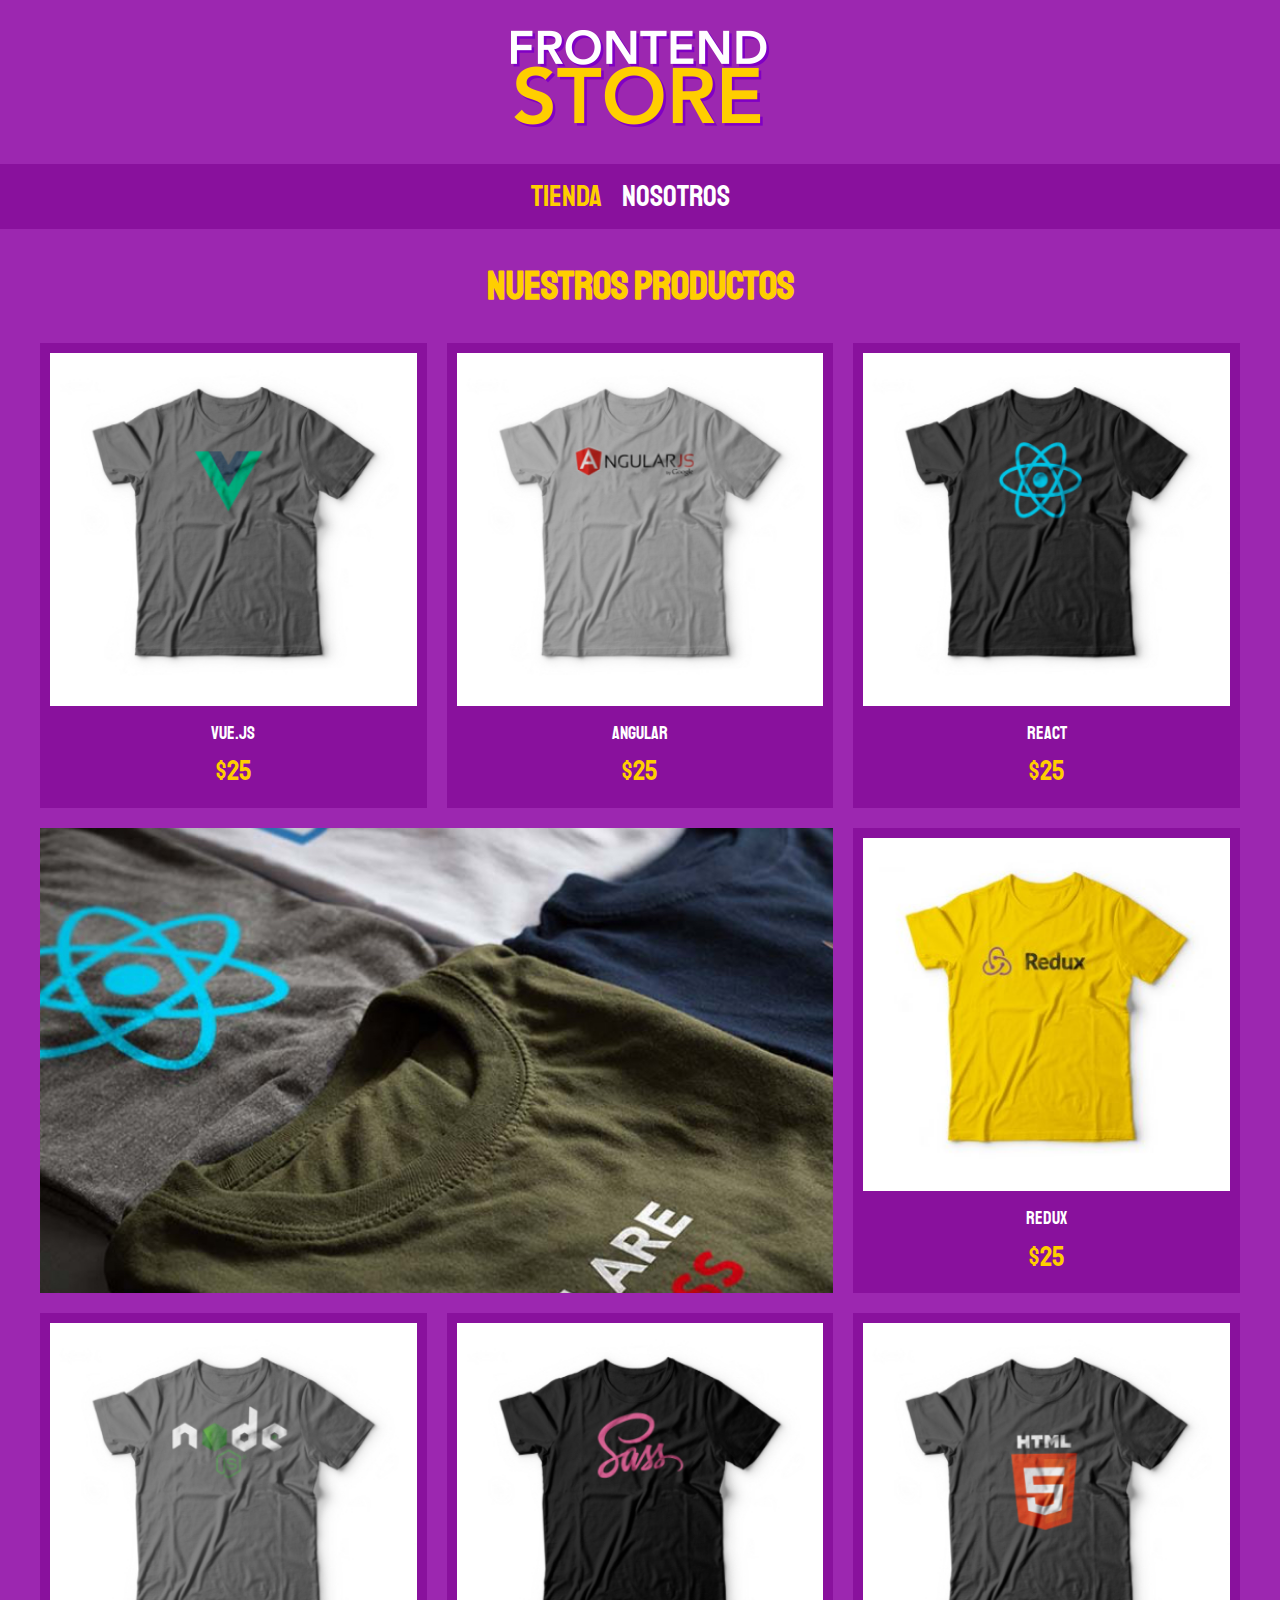
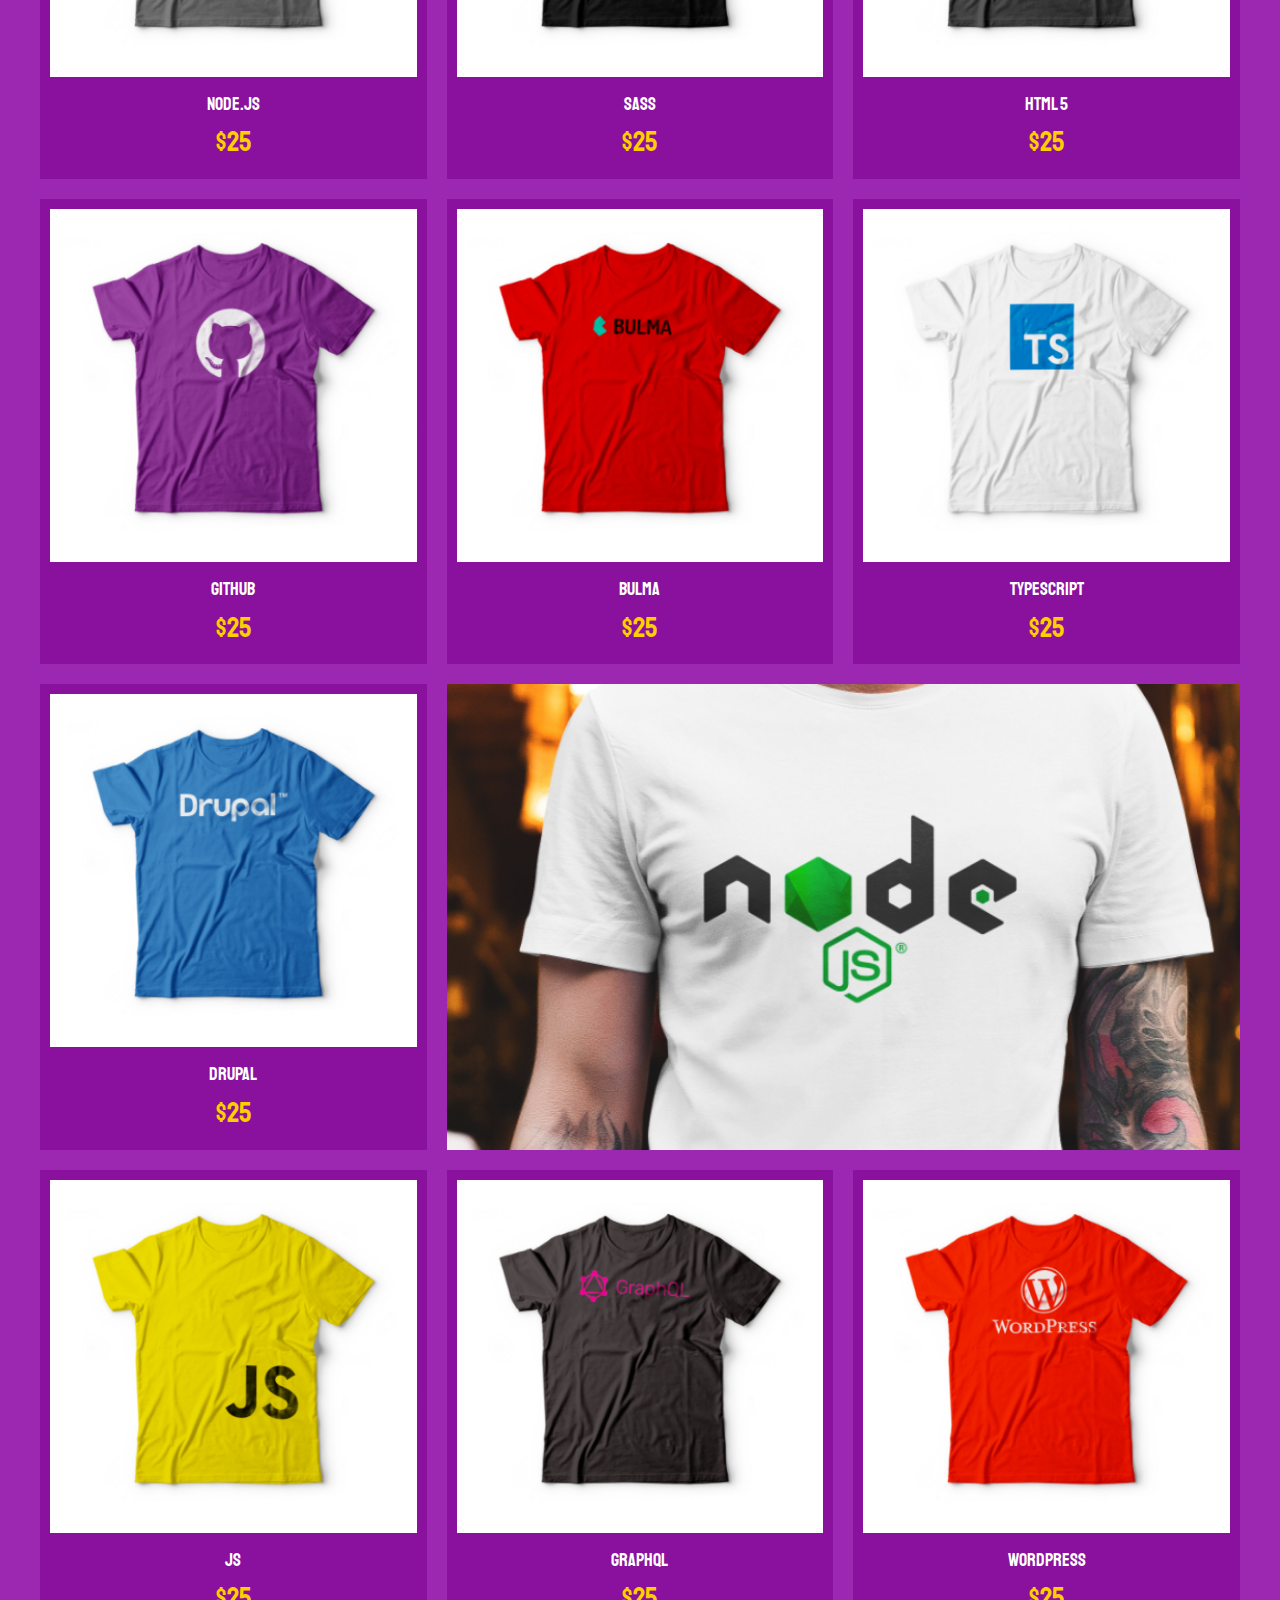
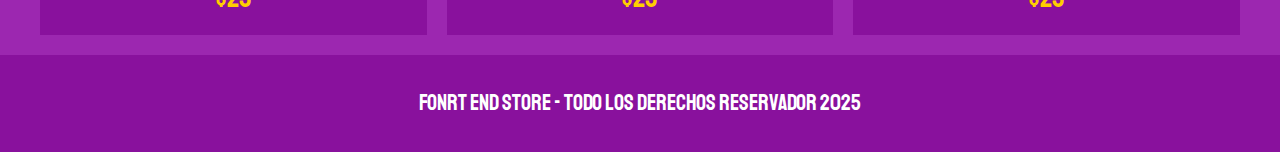
<file: index.html>
<!DOCTYPE html>
<html lang="en">
<head>
    <meta charset="UTF-8">
    <meta name="viewport" content="width=device-width, initial-scale=1.0">
    <title>FrontEnd Store</title>
    <link rel="stylesheet" href="css/normalize.css">
    <link rel="stylesheet" href="css/style.css">
    <link rel="preconnect" href="https://fonts.googleapis.com">
    <link rel="preconnect" href="https://fonts.gstatic.com" crossorigin>
    <link href="https://fonts.googleapis.com/css2?family=Staatliches&display=swap" rel="stylesheet">
</head>
<body>
    <header class="header">
        <a href="index.html">
            <img class="header__logo" src="img/logo.png" alt="Logotipo">
        </a>
    </header>

    <nav class="navegacion">
        <a class="navegacion__enlace navegacion__enlace--activo" href="index.html">Tienda</a> <!--Alt+click donde quieres duplicar-->
        <a class="navegacion__enlace" href="nosotros.html">Nosotros</a>
    </nav>

    <main class="contenedor">
        <h1>Nuestros Productos</h1>

        <div class="grid">
            <div class="producto">
                <a href="producto.html">
                    <img class="producto__imagen" src="img/1.jpg" alt="Imagen Camisa">
                    <div class="producto__informacion">
                        <p class="producto__nombre">Vue.JS</p>
                        <p class="producto__precio">$25</p>
                    </div>
                </a>
            </div><!--Producto-->

            <div class="producto">
                <a href="producto.html">
                    <img class="producto__imagen" src="img/2.jpg" alt="Imagen Camisa">
                    <div class="producto__informacion">
                        <p class="producto__nombre">Angular</p>
                        <p class="producto__precio">$25</p>
                    </div>
                </a>
            </div><!--Producto-->

            <div class="producto">
                <a href="producto.html">
                    <img class="producto__imagen" src="img/3.jpg" alt="Imagen Camisa">
                    <div class="producto__informacion">
                        <p class="producto__nombre">React</p>
                        <p class="producto__precio">$25</p>
                    </div>
                </a>
            </div><!--Producto-->

            <div class="producto">
                <a href="producto.html">
                    <img class="producto__imagen" src="img/4.jpg" alt="Imagen Camisa">
                    <div class="producto__informacion">
                        <p class="producto__nombre">Redux</p>
                        <p class="producto__precio">$25</p>
                    </div>
                </a>
            </div><!--Producto-->

            <div class="producto">
                <a href="producto.html">
                    <img class="producto__imagen" src="img/5.jpg" alt="Imagen Camisa">
                    <div class="producto__informacion">
                        <p class="producto__nombre">Node.js</p>
                        <p class="producto__precio">$25</p>
                    </div>
                </a>
            </div><!--Producto-->

            <div class="producto">
                <a href="producto.html">
                    <img class="producto__imagen" src="img/6.jpg" alt="Imagen Camisa">
                    <div class="producto__informacion">
                        <p class="producto__nombre">Sass</p>
                        <p class="producto__precio">$25</p>
                    </div>
                </a>
            </div><!--Producto-->

            <div class="producto">
                <a href="producto.html">
                    <img class="producto__imagen" src="img/7.jpg" alt="Imagen Camisa">
                    <div class="producto__informacion">
                        <p class="producto__nombre">Html 5</p>
                        <p class="producto__precio">$25</p>
                    </div>
                </a>
            </div><!--Producto-->

            <div class="producto">
                <a href="producto.html">
                    <img class="producto__imagen" src="img/8.jpg" alt="Imagen Camisa">
                    <div class="producto__informacion">
                        <p class="producto__nombre">GitHub</p>
                        <p class="producto__precio">$25</p>
                    </div>
                </a>
            </div><!--Producto-->

            <div class="producto">
                <a href="producto.html">
                    <img class="producto__imagen" src="img/9.jpg" alt="Imagen Camisa">
                    <div class="producto__informacion">
                        <p class="producto__nombre">Bulma</p>
                        <p class="producto__precio">$25</p>
                    </div>
                </a>
            </div><!--Producto-->

            <div class="producto">
                <a href="producto.html">
                    <img class="producto__imagen" src="img/10.jpg" alt="Imagen Camisa">
                    <div class="producto__informacion">
                        <p class="producto__nombre">TypeScript</p>
                        <p class="producto__precio">$25</p>
                    </div>
                </a>
            </div><!--Producto-->

            <div class="producto">
                <a href="producto.html">
                    <img class="producto__imagen" src="img/11.jpg" alt="Imagen Camisa">
                    <div class="producto__informacion">
                        <p class="producto__nombre">Drupal</p>
                        <p class="producto__precio">$25</p>
                    </div>
                </a>
            </div><!--Producto-->

            <div class="producto">
                <a href="producto.html">
                    <img class="producto__imagen" src="img/12.jpg" alt="Imagen Camisa">
                    <div class="producto__informacion">
                        <p class="producto__nombre">JS</p>
                        <p class="producto__precio">$25</p>
                    </div>
                </a>
            </div><!--Producto-->

            <div class="producto">
                <a href="producto.html">
                    <img class="producto__imagen" src="img/13.jpg" alt="Imagen Camisa">
                    <div class="producto__informacion">
                        <p class="producto__nombre">GraphQL</p>
                        <p class="producto__precio">$25</p>
                    </div>
                </a>
            </div><!--Producto-->

            <div class="producto">
                <a href="producto.html">
                    <img class="producto__imagen" src="img/14.jpg" alt="Imagen Camisa">
                    <div class="producto__informacion">
                        <p class="producto__nombre">WordPress</p>
                        <p class="producto__precio">$25</p>
                    </div>
                </a>
            </div><!--Producto-->

            <div class="grafico grafico--camisas">
            </div>

            <div class="grafico grafico--node">
            </div>
        </div>
    </main>

    <footer class="footer">
        <p class="footer__texto">Fonrt End Store - Todo los derechos Reservador 2025</p>
    </footer>
</body>
</html>
</file>
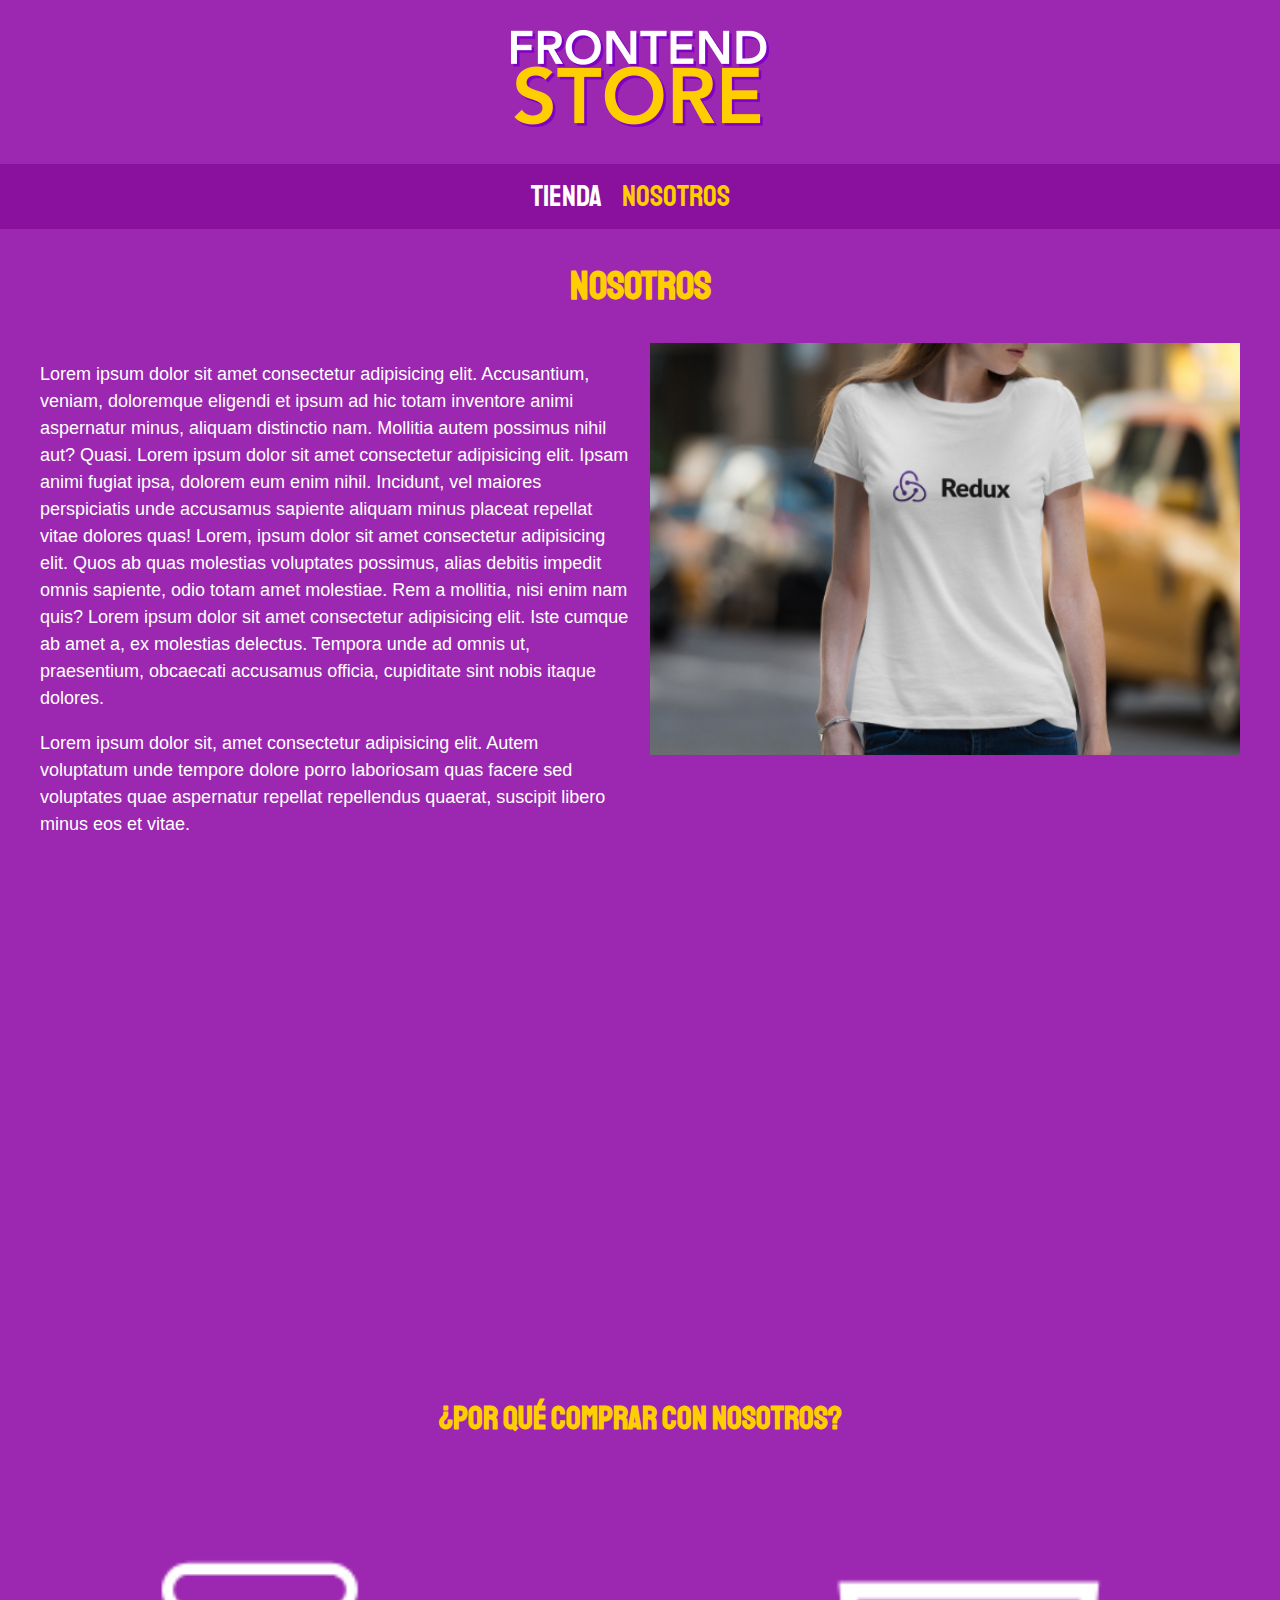
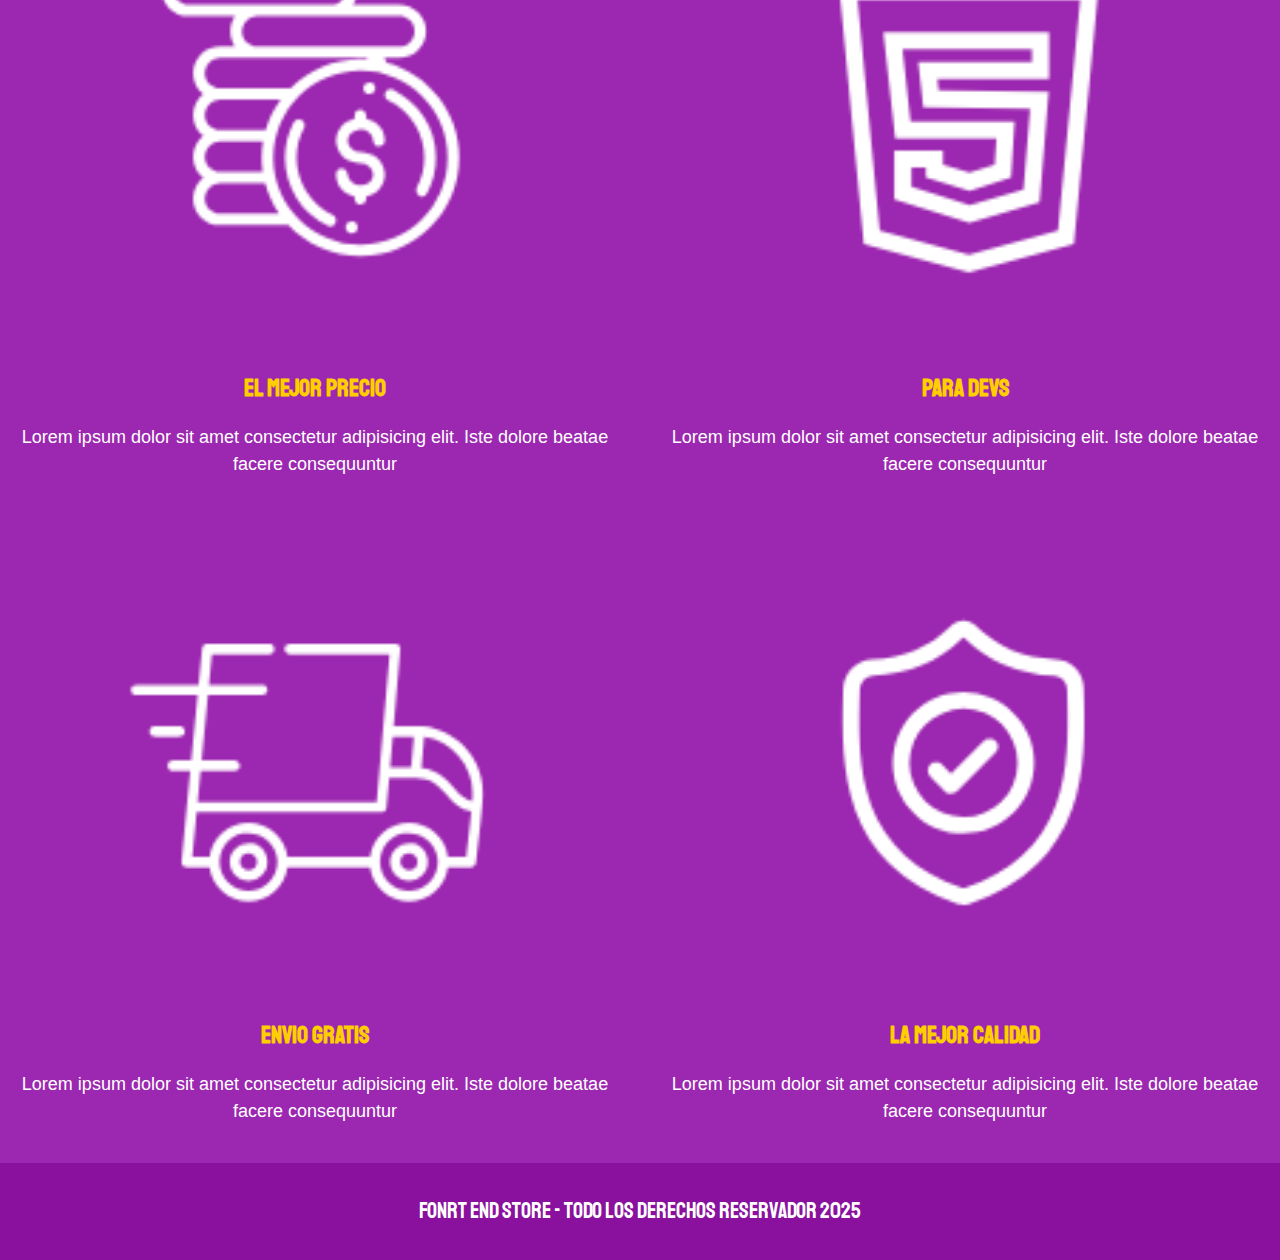
<file: nosotros.html>
<!DOCTYPE html>
<html lang="en">
<head>
    <meta charset="UTF-8">
    <meta name="viewport" content="width=device-width, initial-scale=1.0">
    <title>FrontEnd Store</title>
    <link rel="stylesheet" href="css/normalize.css">
    <link rel="stylesheet" href="css/style.css">
    <link rel="preconnect" href="https://fonts.googleapis.com">
    <link rel="preconnect" href="https://fonts.gstatic.com" crossorigin>
    <link href="https://fonts.googleapis.com/css2?family=Staatliches&display=swap" rel="stylesheet">
</head>
<body>
    <header class="header">
        <a href="index.html">
            <img class="header__logo" src="img/logo.png" alt="Logotipo">
        </a>
    </header>

    <nav class="navegacion">
        <a class="navegacion__enlace" href="index.html">Tienda</a> <!--Alt+click donde quieres duplicar-->
        <a class="navegacion__enlace navegacion__enlace--activo" href="nosotros.html">Nosotros</a>
    </nav>

    <main class="contenedor">
        <h1>Nosotros</h1>

        <div class="nosotros">
            <div class="nosotros__contenido">
                <p>
                    Lorem ipsum dolor sit amet consectetur adipisicing elit. Accusantium, veniam, doloremque eligendi et ipsum ad hic totam inventore animi aspernatur minus, aliquam distinctio nam. Mollitia autem possimus nihil aut? Quasi.
                    Lorem ipsum dolor sit amet consectetur adipisicing elit. Ipsam animi fugiat ipsa, dolorem eum enim nihil. Incidunt, vel maiores perspiciatis unde accusamus sapiente aliquam minus placeat repellat vitae dolores quas!
                    Lorem, ipsum dolor sit amet consectetur adipisicing elit. Quos ab quas molestias voluptates possimus, alias debitis impedit omnis sapiente, odio totam amet molestiae. Rem a mollitia, nisi enim nam quis?
                    Lorem ipsum dolor sit amet consectetur adipisicing elit. Iste cumque ab amet a, ex molestias delectus. Tempora unde ad omnis ut, praesentium, obcaecati accusamus officia, cupiditate sint nobis itaque dolores.
                </p>
                <p>
                    Lorem ipsum dolor sit, amet consectetur adipisicing elit. Autem voluptatum unde tempore dolore porro laboriosam quas facere sed voluptates quae aspernatur repellat repellendus quaerat, suscipit libero minus eos et vitae.
                </p>
            </div>
            <img class="nosotros__imagen" src="img/nosotros.jpg" alt="Imagen nosotros">
        </div>
    </main>

    <section class=""contenedor comprar>
        <h2 class="comprar__titulo">¿Por qué comprar con nosotros?</h2>
        <div class="bloques">
            <div class="bloque">
                <img class="bloque__imagen" src="img/icono_1.png" alt="por qué comprar">
                <h3 class="bloque__titulo">El mejor precio</h3>
                <p>Lorem ipsum dolor sit amet consectetur adipisicing elit. Iste dolore beatae facere consequuntur</p>
            </div><!--bloque-->

            <div class="bloque">
                <img class="bloque__imagen" src="img/icono_2.png" alt="por qué comprar">
                <h3 class="bloque__titulo">Para devs</h3>
                <p>Lorem ipsum dolor sit amet consectetur adipisicing elit. Iste dolore beatae facere consequuntur</p>
            </div><!--bloque-->

            <div class="bloque">
                <img class="bloque__imagen" src="img/icono_3.png" alt="por qué comprar">
                <h3 class="bloque__titulo">Envio gratis</h3>
                <p>Lorem ipsum dolor sit amet consectetur adipisicing elit. Iste dolore beatae facere consequuntur</p>
            </div><!--bloque-->

            <div class="bloque">
                <img class="bloque__imagen" src="img/icono_4.png" alt="por qué comprar">
                <h3 class="bloque__titulo">La mejor calidad</h3>
                <p>Lorem ipsum dolor sit amet consectetur adipisicing elit. Iste dolore beatae facere consequuntur </p>
            </div><!--bloque-->
        </div><!--bloques-->
    </section>

    <footer class="footer">
        <p class="footer__texto">Fonrt End Store - Todo los derechos Reservador 2025</p>
    </footer>
</body>
</html>
</file>
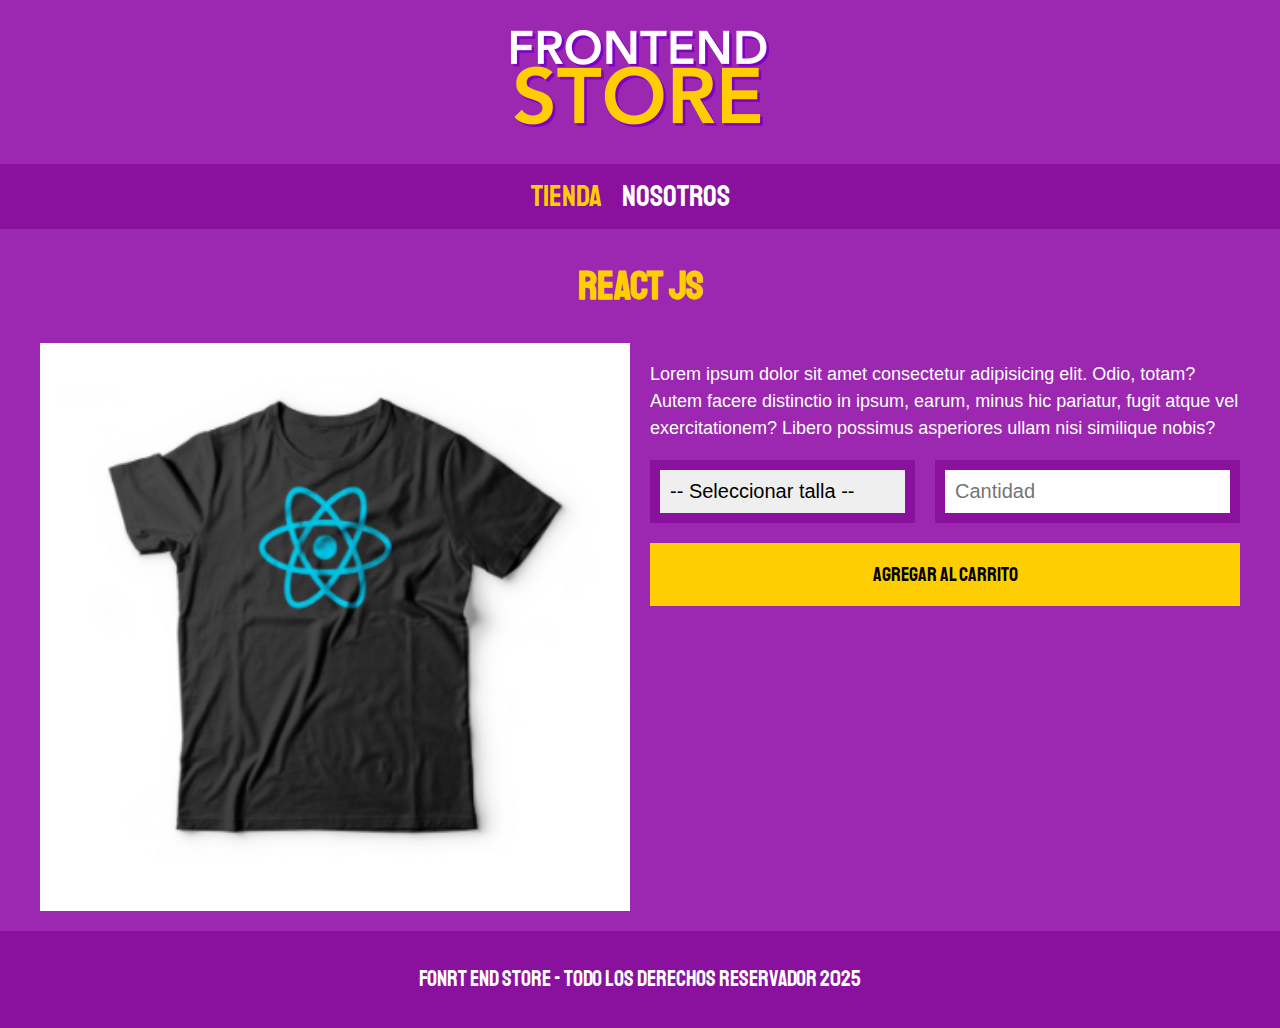
<file: producto.html>
<!DOCTYPE html>
<html lang="en">
<head>
    <meta charset="UTF-8">
    <meta name="viewport" content="width=device-width, initial-scale=1.0">
    <title>FrontEnd Store</title>
    <link rel="stylesheet" href="css/normalize.css">
    <link rel="stylesheet" href="css/style.css">
    <link rel="preconnect" href="https://fonts.googleapis.com">
    <link rel="preconnect" href="https://fonts.gstatic.com" crossorigin>
    <link href="https://fonts.googleapis.com/css2?family=Staatliches&display=swap" rel="stylesheet">
</head>
<body>
    <header class="header">
        <a href="index.html">
            <img class="header__logo" src="img/logo.png" alt="Logotipo">
        </a>
    </header>

    <nav class="navegacion">
        <a class="navegacion__enlace navegacion__enlace--activo" href="index.html">Tienda</a> <!--Alt+click donde quieres duplicar-->
        <a class="navegacion__enlace" href="nosotros.html">Nosotros</a>
    </nav>

    <main class="contenedor">
        <h1>React Js</h1>

        <div class="camisa">
            <img src="img/3.jpg" alt="Imagen del producto">

            <div class="camisa__contenido">
                <p>Lorem ipsum dolor sit amet consectetur adipisicing elit. Odio, totam? Autem facere distinctio in ipsum, earum, minus hic pariatur, fugit atque vel exercitationem? Libero possimus asperiores ullam nisi similique nobis?</p>
                
                <form class="formulario">
                    <select class="formulario__campo">
                        <option disabled selected>-- Seleccionar talla --</option>
                        <option value="">Chica</option>
                        <option value="">Mediana</option>
                        <option value="">Grande</option>
                    </select>
                    <input class="formulario__campo" type="number" placeholder="Cantidad" min="1">
                    <input class="formulario__submit" type="submit" value="Agregar al carrito">
                </form>
            </div>
            
        </div>
    </main>

    <footer class="footer">
        <p class="footer__texto">Fonrt End Store - Todo los derechos Reservador 2025</p>
    </footer>
</body>
</html>
</file>
<file: css/style.css>
:root {
    --primario: #9c27b0;
    --primarioOscuro: #89119D;
    --secundario: #FFCE00;
    --secundarioOscuro: rgb(233,187,2);
    --blanco: #FFF;
    --negro: #000;

    --fuentePrincipal: "Staatliches", sans-serif;
}

html {
    box-sizing: border-box;
    font-size: 62.5%;
}

*, *:before, *:after{
    box-sizing: inherit;
}

/** Globales **/

body {
    background-color: var(--primario);
    font-size: 1.6rem;
    line-height: 1.5;
}

p {
    font-size: 1.8rem;
    font-family: Arial, Helvetica, sans-serif;
    color: var(--blanco)
}

a {
    text-decoration: none;
}

img{
    width: 100%;
}

.contenedor{
    max-width: 120rem;
    margin: 0 auto;
}

h1, h2, h3 {
    text-align: center;
    color: var(--secundario);
    font-family: var(--fuentePrincipal);
}

h1{
    font-size: 4rem;
}
h2{
    font-size: 3.2rem;
}
h3{
    font-size: 2.4rem;
}

.header{
    display: flex;
    justify-content: center;
}

.header__logo {
    margin: 3rem 0;
}

/** Footer **/

.footer {
    background-color: var(--primarioOscuro);
    padding: 1rem 0;
    margin-top: 2rem;
}

.footer__texto {
    font-family: var(--fuentePrincipal);
    text-align: center;
    font-size: 2.2rem;
}

/** Navegacion **/

.navegacion {
    background-color: var(--primarioOscuro);
    padding: 1rem 0;
    display: flex;
    justify-content: center;
    gap: 2rem; /** Separacion forma nueva **/
}

.navegacion__enlace {
    font-family: var(--fuentePrincipal);
    color: var(--blanco);
    font-size: 3rem;
    margin-right: 2rem;
}

.navegacion__enlace:first-of-type{
    margin:0;
}
.navegacion__enlace--activo,
.navegacion__enlace:hover {
    color: var(--secundario)
}

/** Grid **/

.grid {
    display: grid;
    grid-template-columns: repeat(2, 1fr); /** Crear 2 columnas de igual tamaño **/
    gap: 2rem;
}
@media (min-width: 768px){
    .grid {
        grid-template-columns: repeat(3, 1fr);
    }
}


.producto {
    background-color: var(--primarioOscuro);
    padding: 1rem;
}
d

.producto__nombre {
    font-size: 4rem;
}

.producto__precio {
    font-size: 2.8rem;
    color: var(--secundario);
}

.producto__nombre,
.producto__precio {
    font-family: var(--fuentePrincipal);
    margin: 1rem 0;
    text-align: center;
    line-height: 1.2;
}

/** Grafico **/
.grafico {
    min-height: 30rem;
    background-repeat: no-repeat;
    background-size: cover;
}

.grafico--camisas {
    grid-row: 2 / 3;
    grid-column: 1 / 3;
    background-image: url(../img/grafico1.jpg);
}

.grafico--node {
    background-image: url(../img/grafico2.jpg);
    grid-column: 1 / 3;
    grid-row: 8 / 9;
}

@media (min-width: 768px){
    .grafico--node {
        grid-row: 5 / 6;
        grid-column: 2 / 4;
    }
}

/** Nosotros **/

.nosotros {
    display: grid;
    grid-template-rows: repeat(2, 1fr);
}

@media (min-width: 768px){
    .nosotros {
        grid-template-columns: repeat(2, 1fr);
        column-gap: 2rem;
    }
}

.nosotros__imagen {
    grid-row: 1 / 2;
}

@media (min-width: 768px){
    .nosotros__imagen {
        grid-column: 2 / 3;
    }
}

/** Bloques **/

.bloques {
    display: grid;
    grid-template-columns: repeat(2, 1fr);
    gap: 2rem;
}

@media (min-width: 768px){
    .bloques{
        grid-template-columns: repeat(4, 1f);
    }
}

.bloque {
    text-align: center;
}

.bloque__titulo{
    margin: 0;
}

.bloque__imagen {
    margin: 0;
}

/** Pagina del Producto **/
@media (min-width: 768px){
    .camisa {
        display: grid;
        grid-template-columns: repeat(2, 1fr);
        column-gap: 2rem;
    }
}

.formulario {
    display: grid;
    grid-template-columns: repeat(2, 1fr);
    gap: 2rem;
}

.formulario__campo {
    /* border-color: var(--primarioOscuro);
    border-width: 1rem;
    border-style: solid; */
    border: 1rem solid var(--primarioOscuro);
    font-size: 2rem;
    font-family: Arial, Helvetica, sans-serif;
    padding: 1rem;
    appearance: none;
}

.formulario__submit {
    background-color: var(--secundario);
    border: none;
    font-size: 2rem;
    font-family: var(--fuentePrincipal);
    padding: 2rem;
    transition: background-color 0.3s ease;
    grid-column: 1 / 3;
}

.formulario__submit:hover {
    cursor: pointer; /* Es cuando quiero que aparezca la manita en el selector */
    background-color: var(--secundarioOscuro);
}
</file>
